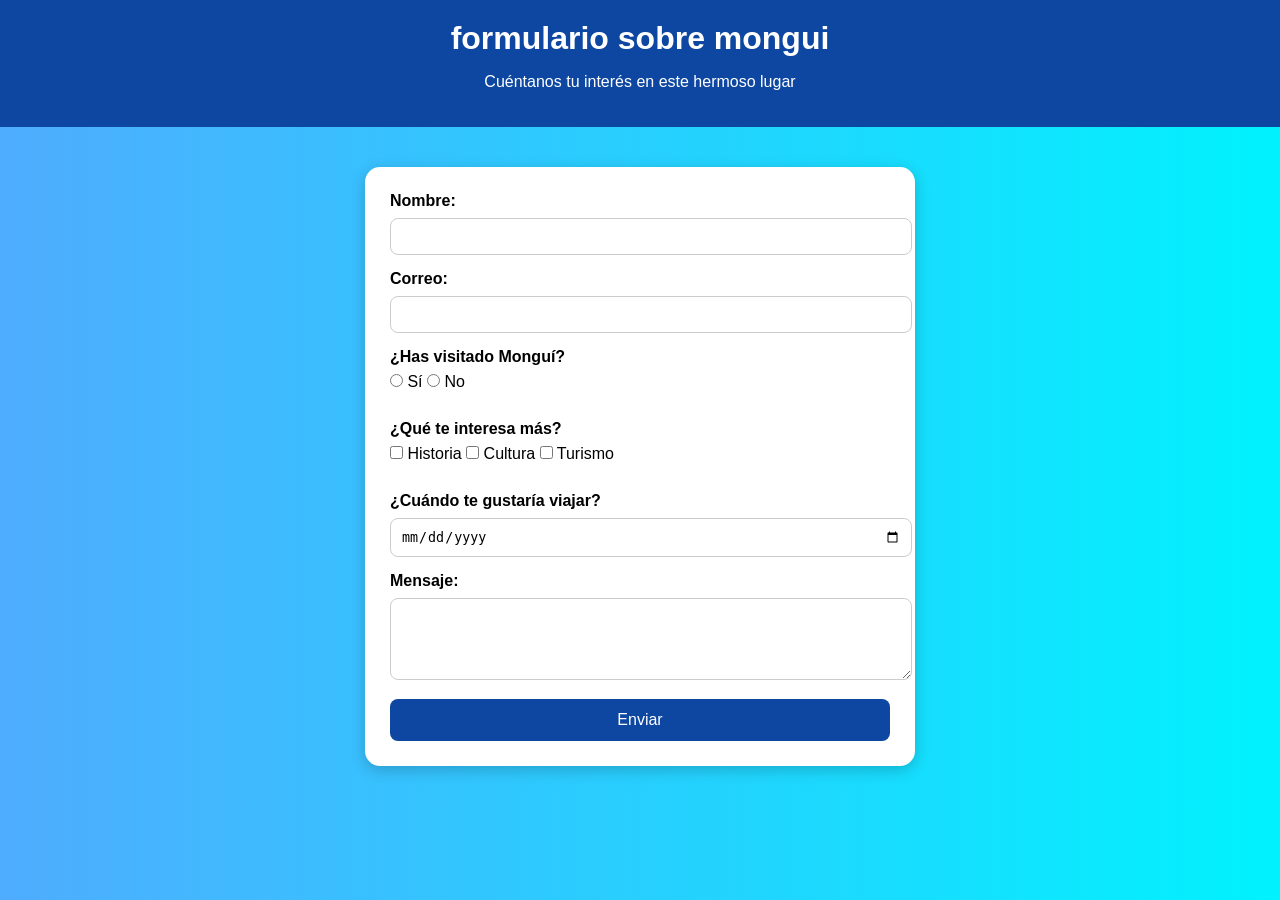
<file: formulario.html>
<!DOCTYPE html>
 <html lang="es">
<head>
<meta charset="UTF-8">
<title>Formulario - Monguí</title>

<style>
body { 
font-family: Arial,
sans-serif;
background: linear-gradient(to right, #4facfe, #00f2fe); 
    margin: 0; 
}
header { background-color: #0D47A1; 
    color: white;
    text-align: center;
    padding: 20px;
 } 
form { 
    background: white;
    max-width: 500px;
    margin: 40px auto;
    padding: 25px; 
    border-radius: 15px;
    box-shadow: 0px 4px 15px rgba(0,0,0,0.2);
    } 

label { font-weight: bold; 
} 
input, select, textarea { 
width: 100%;
padding: 10px;
margin: 8px 0 15px 0;
border-radius: 8px;
border: 1px solid #ccc;
 }
input[type="radio"],
input[type="checkbox"] {
  width: auto;
} 
button { 
background-color: #0D47A1;
color: white;
padding: 12px;
border: none;
width: 100%;
border-radius: 8px;
font-size: 16px;
cursor: pointer;
    }
button:hover {
background-color: #1565C0; 
    }
    h1 {
    margin: 0; 

    }
</style> 
</head> 
<body>
<header>
    <h1>formulario sobre mongui</h1> <p>Cuéntanos tu interés en este hermoso lugar</p>
</header>
<form>

<label>Nombre:</label>
<input type="text" required>
      	   	   	     	              
<label>Correo:</label> 
<input type="email" required>

<label>¿Has visitado Monguí?</label><br>
<input type="radio" name="visita"> Sí
<input type="radio" name="visita"> No<br><br>

<label>¿Qué te interesa más?</label><br>
<input type="checkbox"> Historia
<input type="checkbox"> Cultura
<input type="checkbox"> Turismo<br><br>

<label>¿Cuándo te gustaría viajar?</label>
<input type="date">

<label>Mensaje:</label>
<textarea rows="4"></textarea>

<button>Enviar</button>

</form>

</body>
</html>
</file>
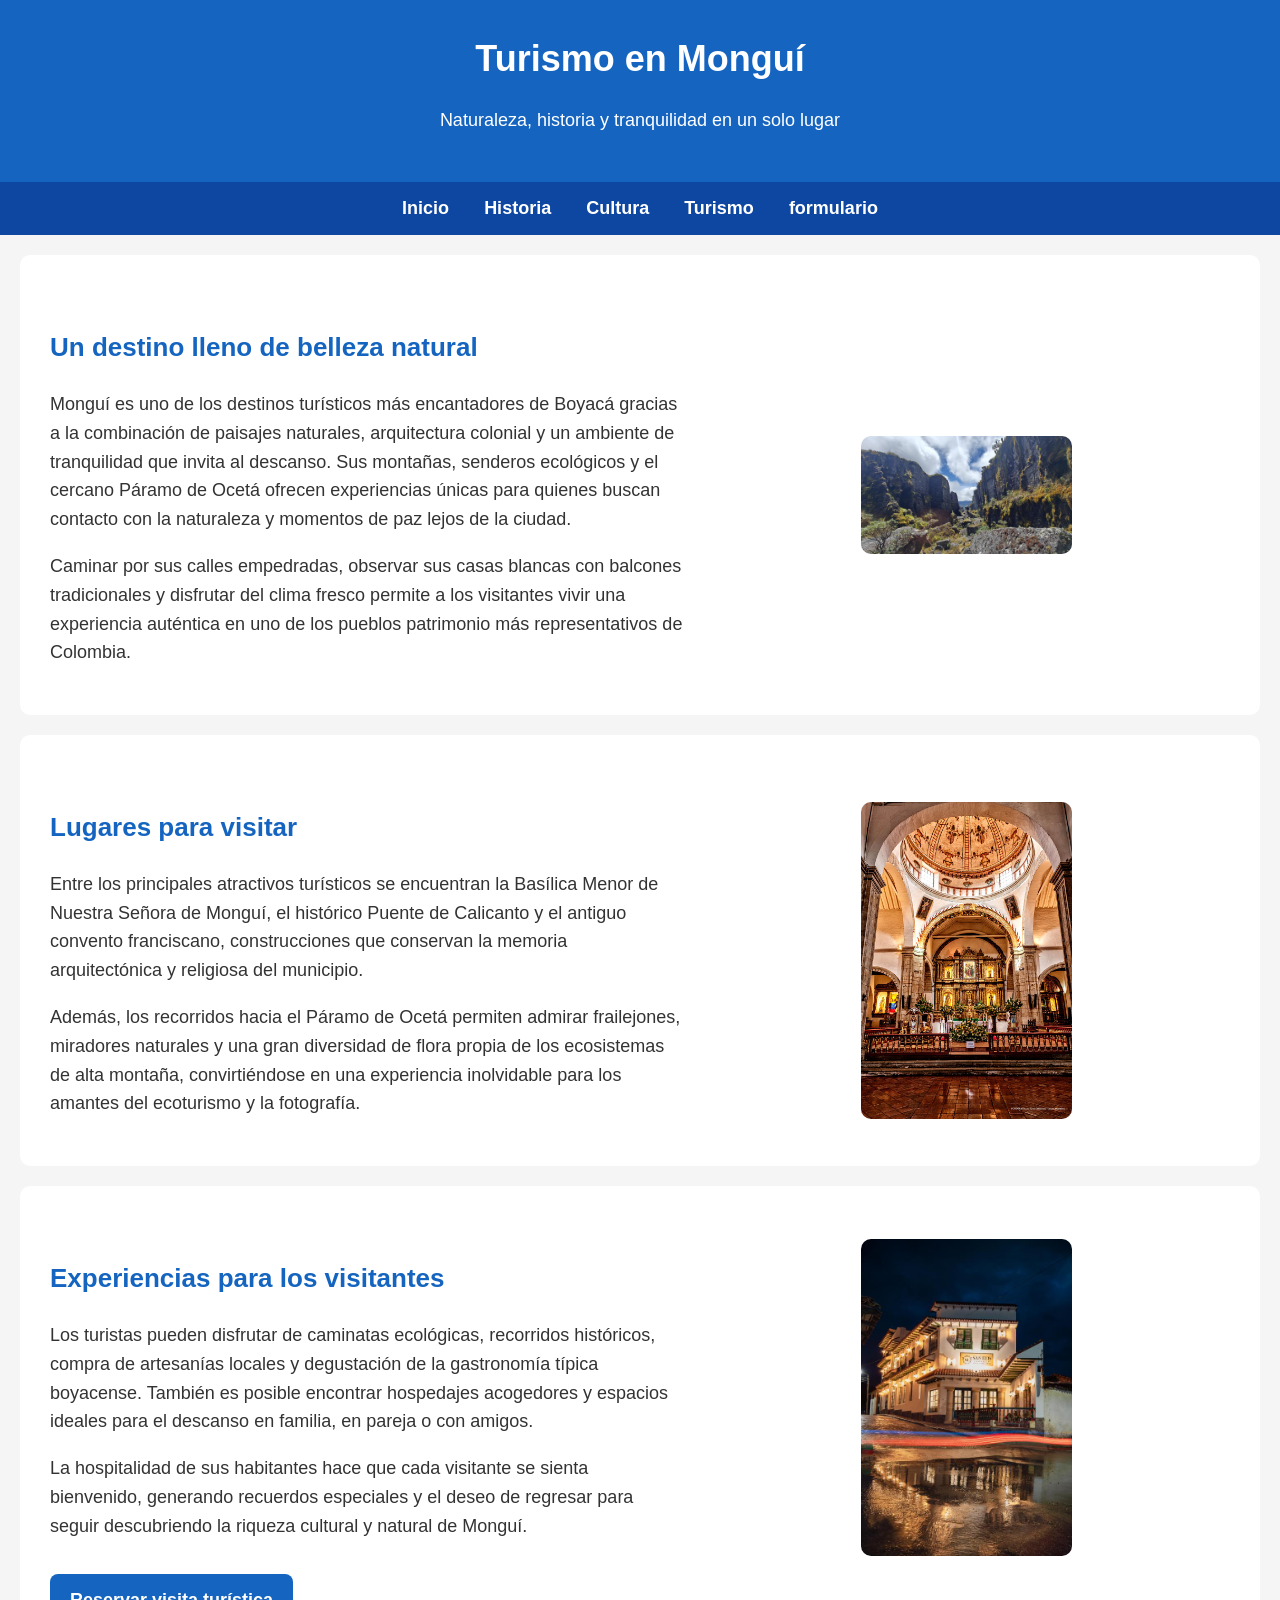
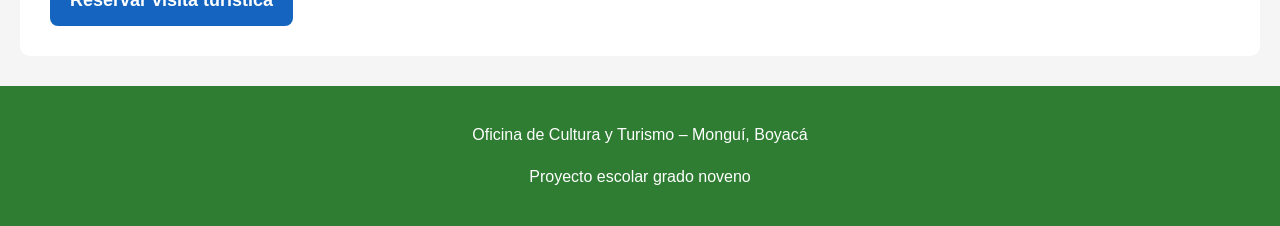
<file: turismo.html>
<!DOCTYPE html>
<html lang="es">

<head>
    <meta charset="UTF-8">
    <title>Turismo en Monguí</title>

    <style>
        body {
            font-family: Arial, sans-serif;
            margin: 0;
            background-color: #F5F5F5;
            color: #333333;
            font-size: 18px;
            line-height: 1.6;
        }

        header {
            background-color: #1565C0; /* azul turístico */
            color: white;
            text-align: center;
            padding: 30px;
        }

        header h1 {
            font-size: 36px;
            margin: 0;
        }

        nav {
            background-color: #0D47A1; /* azul más oscuro */
            text-align: center;
            padding: 12px;
        }

        nav a {
            color: white;
            margin: 0 15px;
            text-decoration: none;
            font-weight: bold;
            font-size: 18px;
        }

        nav a:hover {
            text-decoration: underline;
        }

        section {
            padding: 30px;
            background-color: #FFFFFF;
            margin: 20px;
            border-radius: 10px;
        }
        .fila {
            display: flex;
            gap: 20px;
            margin-top: 20px;
            align-items: center;
        }

        .col-texto {
            width: 60%;
        }

        .col-img {
            width: 50%;
        }

        .col-img img {
            width: 40%;
            display: block;
            margin: auto;
            border-radius: 10px;
        }

        h2 {
            color: #1565C0;
            font-size: 26px;
        }

         footer {
            background-color: #2e7d32;
            color: white;
            text-align: center;
            padding: 20px;
            margin-top: 30px;
            font-size: 16px;
        }

        .boton {
            display: inline-block;
            margin-top: 15px;
            padding: 12px 20px;
            background-color: #1565C0;
            color: white;
            text-decoration: none;
            border-radius: 8px;
            font-weight: bold;
        }

        .boton:hover {
            background-color: #0D47A1;
        }
    </style>
</head>

<body>

<header>
    <h1>Turismo en Monguí</h1>
    <p>Naturaleza, historia y tranquilidad en un solo lugar</p>
</header>

<nav>
    <a href="index.html">Inicio</a>
    <a href="historia.html">Historia</a>
    <a href="cultura.html">Cultura</a>
    <a href="turismo.html">Turismo</a>
    <a href="formulario.html">formulario</a>
</nav>

<section>
      <div class="fila">
        <div class="col-texto">
    <h2>Un destino lleno de belleza natural</h2>
    <p>
        Monguí es uno de los destinos turísticos más encantadores de Boyacá gracias
        a la combinación de paisajes naturales, arquitectura colonial y un ambiente
        de tranquilidad que invita al descanso. Sus montañas, senderos ecológicos y
        el cercano Páramo de Ocetá ofrecen experiencias únicas para quienes buscan
        contacto con la naturaleza y momentos de paz lejos de la ciudad.
    </p>

    <p>
        Caminar por sus calles empedradas, observar sus casas blancas con balcones
        tradicionales y disfrutar del clima fresco permite a los visitantes vivir
        una experiencia auténtica en uno de los pueblos patrimonio más representativos
        de Colombia.
    </p>
</div>
<div class="col-img">
            <img src="Paramo.jpg" alt="Ciudad perdida (Paramo de Ocetá)">
        </div>
    </div>
</section>

<section>
      <div class="fila">
        <div class="col-texto">
    <h2>Lugares para visitar</h2>
    <p>
        Entre los principales atractivos turísticos se encuentran la Basílica Menor
        de Nuestra Señora de Monguí, el histórico Puente de Calicanto y el antiguo
        convento franciscano, construcciones que conservan la memoria arquitectónica
        y religiosa del municipio.
    </p>

    <p>
        Además, los recorridos hacia el Páramo de Ocetá permiten admirar frailejones,
        miradores naturales y una gran diversidad de flora propia de los ecosistemas
        de alta montaña, convirtiéndose en una experiencia inolvidable para los
        amantes del ecoturismo y la fotografía.
    </p>
</div>
    <div class="col-img">
            <img src="Basilica.jpg" alt="Basilica internamente">
</div>
</div>
</section>

<section>
      <div class="fila">
        <div class="col-texto">
    <h2>Experiencias para los visitantes</h2>
    <p>
        Los turistas pueden disfrutar de caminatas ecológicas, recorridos históricos,
        compra de artesanías locales y degustación de la gastronomía típica boyacense.
        También es posible encontrar hospedajes acogedores y espacios ideales para
        el descanso en familia, en pareja o con amigos.
    </p>

    <p>
        La hospitalidad de sus habitantes hace que cada visitante se sienta bienvenido,
        generando recuerdos especiales y el deseo de regresar para seguir descubriendo
        la riqueza cultural y natural de Monguí.
    </p>
    
</div>
<div class="col-img">
            <img src="Hotel.jpg" alt="Hotel San Luis">
        </div>
    </div>
    <a class="boton" href="#">Reservar visita turística</a>
</section>

<footer>
    <p>Oficina de Cultura y Turismo – Monguí, Boyacá</p>
    <p>Proyecto escolar grado noveno</p>
</footer>

</body>
</html>
</file>
